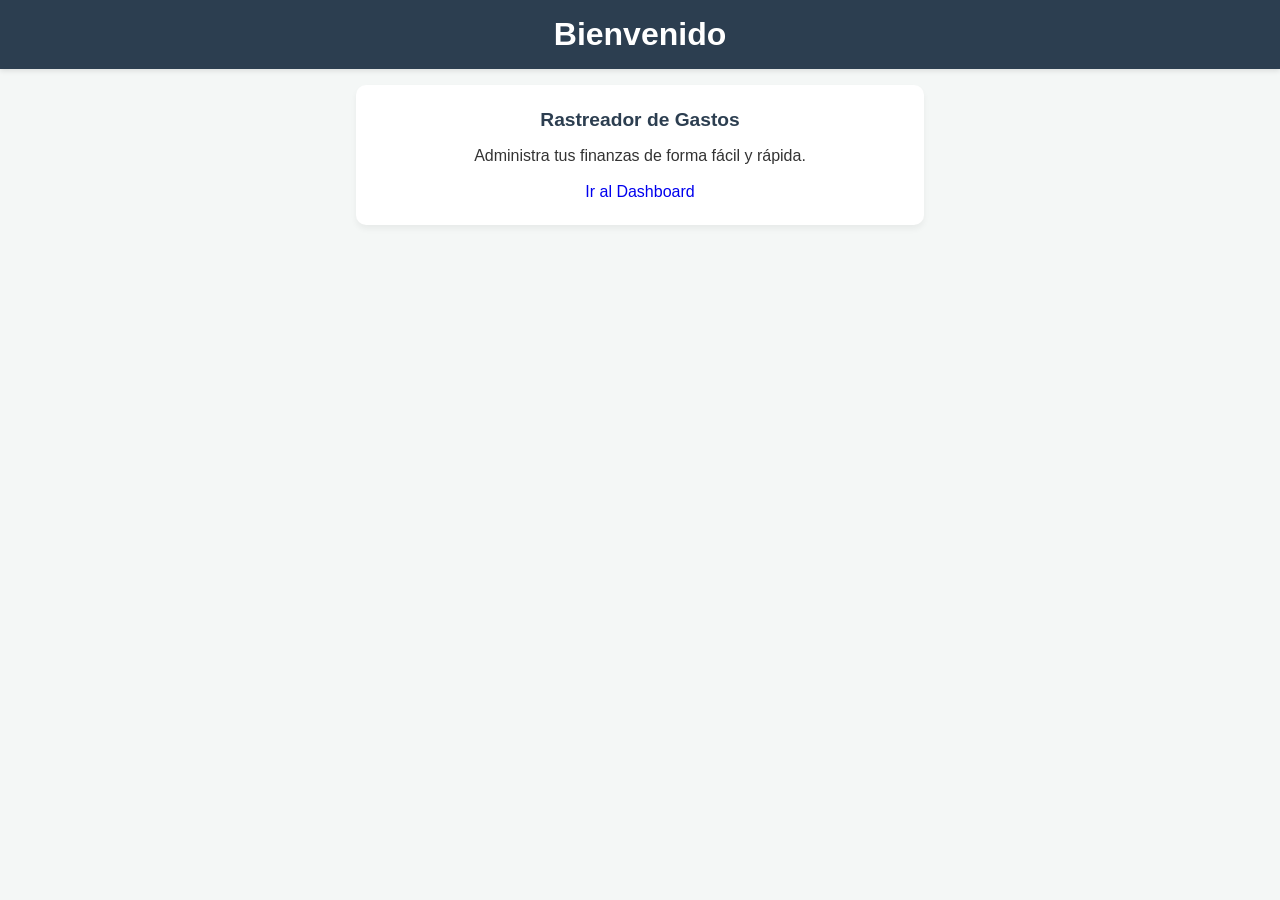
<file: src/index.html>
<!DOCTYPE html>
<html lang="es">

<head>
    <meta charset="UTF-8">
    <meta name="viewport" content="width=device-width, initial-scale=1.0">
    <title>Expense Tracker - Inicio</title>
    <link rel="stylesheet" href="css/styles.css">
    <script src="js/app.js"></script>
</head>

<body>
    <header>
        <h1>Bienvenido</h1>
    </header>
    <div class="container">
        <div class="card" style="text-align: center;">
            <h2>Rastreador de Gastos</h2>
            <p>Administra tus finanzas de forma fácil y rápida.</p>
            <br>
            <a href="pages/dashboard.html" class="btn" style="display: block; text-decoration: none;">Ir al
                Dashboard</a>
        </div>
    </div>
</body>

</html>
</file>
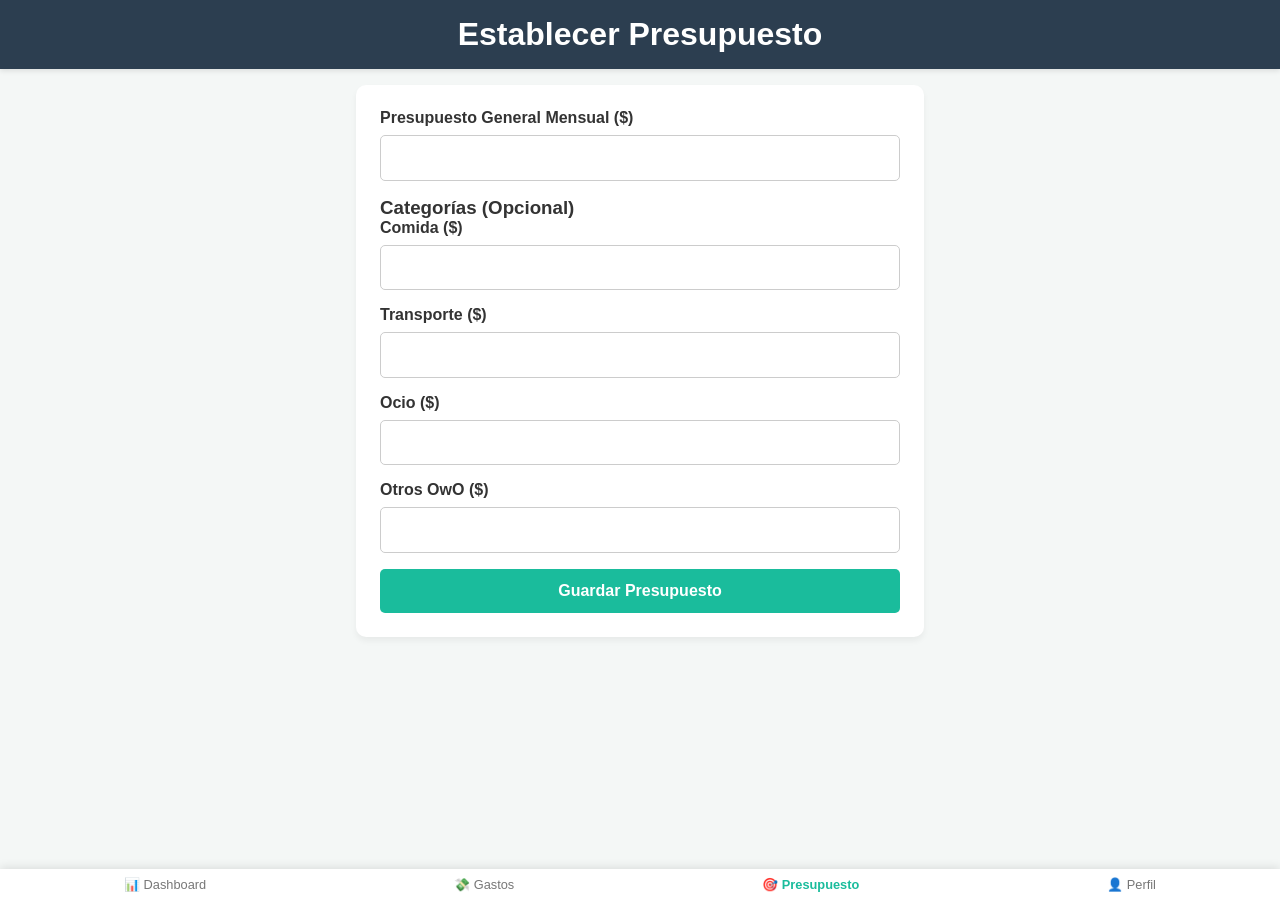
<file: src/pages/budget.html>
<!DOCTYPE html>
<html lang="es">

<head>
  <meta charset="UTF-8">
  <meta name="viewport" content="width=device-width, initial-scale=1.0">
  <title>Presupuesto</title>
  <link rel="stylesheet" href="../css/styles.css">
  <script src="../js/app.js"></script>
</head>

<body>
  <header>
    <h1>Establecer Presupuesto</h1>
  </header>
  <div class="container">
    <div class="card">
      <form id="budget-form">
        <div class="form-group">
          <label for="general-budget">Presupuesto General Mensual ($)</label>
          <!-- VALIDACIÓN: min="1" para evitar que el presupuesto sea 0 o negativo -->
          <input type="number" id="general-budget" step="0.01" min="1" required>
        </div>
        <h3>Categorías (Opcional)</h3>
        <div class="form-group">
          <label for="cat-comida">Comida ($)</label>
          <!-- VALIDACIÓN: min="0" permite dejar en cero, pero no negativo -->
          <input type="number" id="cat-comida" step="0.01" min="0" value="0">
        </div>
        <div class="form-group">
          <label for="cat-transporte">Transporte ($)</label>
          <input type="number" id="cat-transporte" step="0.01" min="0" value="0">
        </div>
        <div class="form-group">
          <label for="cat-ocio">Ocio ($)</label>
          <input type="number" id="cat-ocio" step="0.01" min="0" value="0">
        </div>
        <div class="form-group">
          <label for="cat-otros">Otros OwO ($)</label>
          <input type="number" id="cat-otros" step="0.01" min="0" value="0">
        </div>
        <button type="submit" class="btn">Guardar Presupuesto</button>
      </form>
    </div>
  </div>

  <nav class="bottom-nav">
    <a href="dashboard.html">📊 Dashboard</a>
    <a href="expenses.html">💸 Gastos</a>
    <a href="budget.html" class="active">🎯 Presupuesto</a>
    <a href="profile.html">👤 Perfil</a>
  </nav>
</body>

</html>
</file>
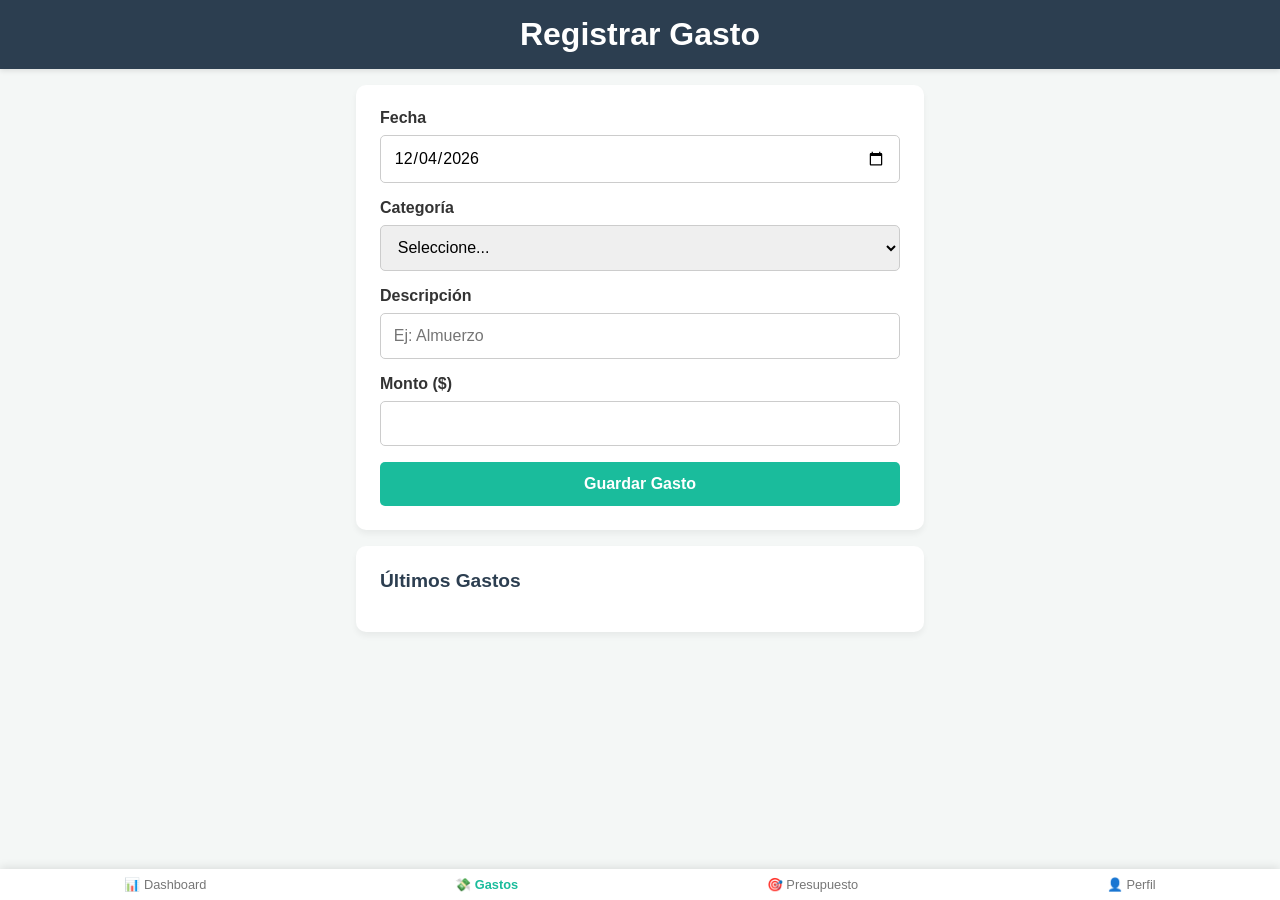
<file: src/pages/expenses.html>
<!DOCTYPE html>
<html lang="es">

<head>
  <meta charset="UTF-8">
  <meta name="viewport" content="width=device-width, initial-scale=1.0">
  <title>Registrar Gastos</title>
  <link rel="stylesheet" href="../css/styles.css">
  <script src="../js/app.js"></script>
</head>

<body>
  <header>
    <h1>Registrar Gasto</h1>
  </header>
  <div class="container">
    <div id="alert-box" class="alert"></div>

    <div class="card">
      <form id="expense-form">
        <div class="form-group">
          <label for="date">Fecha</label>
          <input type="date" id="date" required>
        </div>
        <div class="form-group">
          <label for="category">Categoría</label>
          <select id="category" required>
            <option value="">Seleccione...</option>
            <option value="Comida">Comida</option>
            <option value="Transporte">Transporte</option>
            <option value="Ocio">Ocio</option>
            <option value="Otros">Otros</option>
          </select>
        </div>
        <div class="form-group">
          <label for="description">Descripción</label>
          <!-- VALIDACIÓN: maxlength para evitar textos muy largos -->
          <input type="text" id="description" placeholder="Ej: Almuerzo" required maxlength="100">
        </div>
        <div class="form-group">
          <label for="amount">Monto ($)</label>
          <!-- VALIDACIÓN: min="0.01" para evitar montos negativos o cero -->
          <input type="number" id="amount" step="0.01" min="0.01" required>
        </div>
        <button type="submit" class="btn">Guardar Gasto</button>
      </form>
    </div>

    <div class="card">
      <h2>Últimos Gastos</h2>
      <ul id="expense-list" class="list-group"></ul>
    </div>
  </div>

  <nav class="bottom-nav">
    <a href="dashboard.html">📊 Dashboard</a>
    <a href="expenses.html" class="active">💸 Gastos</a>
    <a href="budget.html">🎯 Presupuesto</a>
    <a href="profile.html">👤 Perfil</a>
  </nav>
  <script src="../js/expenses.js"></script>
</body>

</html>
</file>
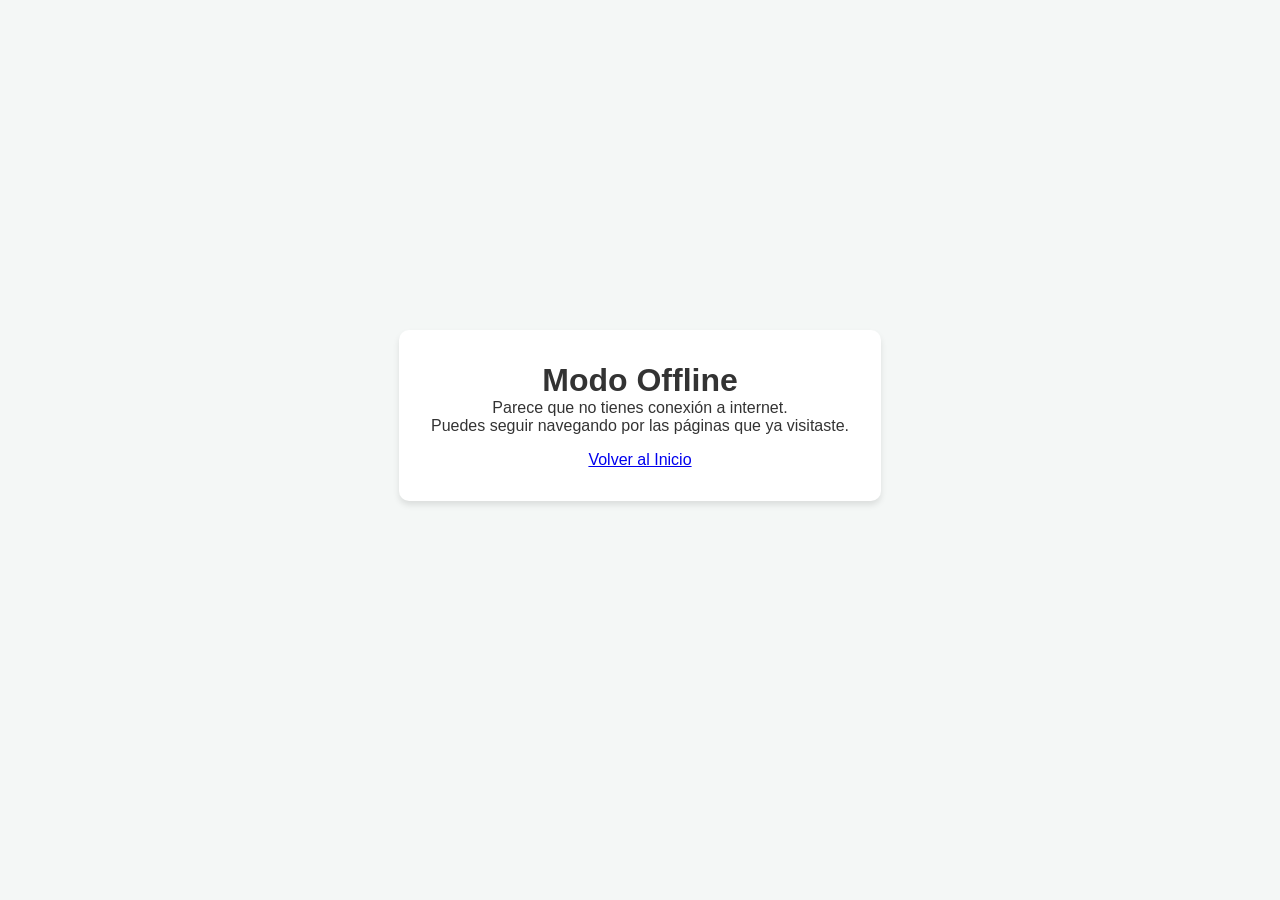
<file: src/pages/offline.html>
<!DOCTYPE html>
<html lang="es">

<head>
    <meta charset="UTF-8">
    <meta name="viewport" content="width=device-width, initial-scale=1.0">
    <title>Modo Offline</title>
    <link rel="stylesheet" href="../css/styles.css">
    <script src="../js/app.js"></script>
    <style>
        body {
            display: flex;
            justify-content: center;
            align-items: center;
            height: 100vh;
            text-align: center;
        }
        .offline-card {
            background: white;
            padding: 2rem;
            border-radius: 10px;
            box-shadow: 0 4px 6px rgba(0, 0, 0, 0.1);
        }
    </style>
</head>
<body>
    <div class="offline-card">
        <h1>Modo Offline</h1>
        <p>Parece que no tienes conexión a internet.</p>
        <p>Puedes seguir navegando por las páginas que ya visitaste.</p>
        <a href="../index.html" class="btn" style="margin-top: 1rem; display: inline-block;">Volver al Inicio</a>
    </div>
</body>
</html>
</file>
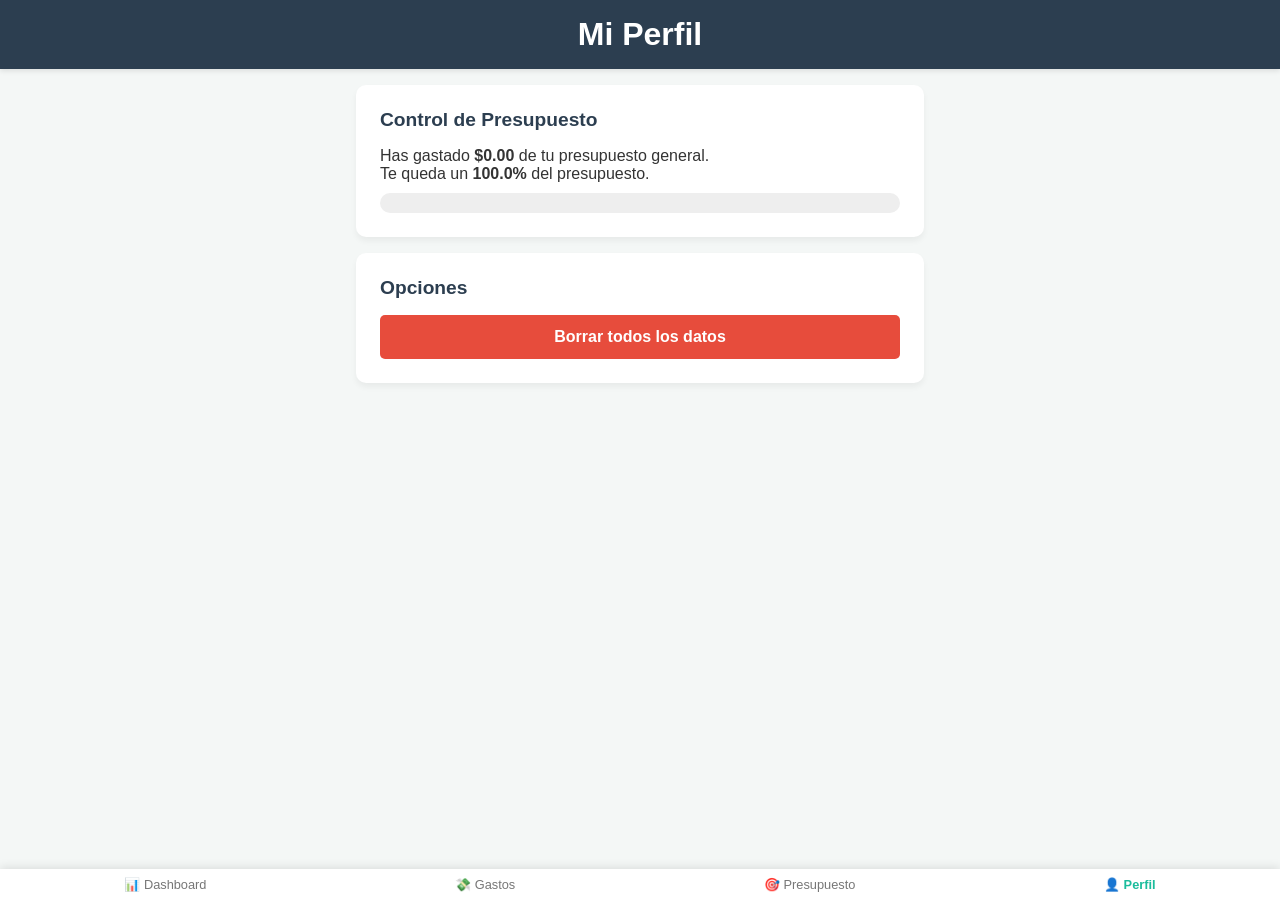
<file: src/pages/profile.html>
<!DOCTYPE html>
<html lang="es">

<head>
    <meta charset="UTF-8">
    <meta name="viewport" content="width=device-width, initial-scale=1.0">
    <title>Perfil</title>
    <link rel="stylesheet" href="../css/styles.css">
    <script src="../js/app.js"></script>
</head>

<body>
    <header>
        <h1>Mi Perfil</h1>
    </header>
    <div class="container">
        <div class="card">
            <h2>Control de Presupuesto</h2>
            <p>Has gastado <strong id="profile-spent">$0</strong> de tu presupuesto general.</p>
            <p>Te queda un <strong id="profile-percentage">100%</strong> del presupuesto.</p>
            <div style="background: #eee; height: 20px; border-radius: 10px; margin-top: 10px; overflow: hidden;">
                <div id="progress-bar"
                    style="height: 100%; width: 0%; background: var(--secondary); transition: width 0.5s;"></div>
            </div>
        </div>
        <div class="card">
            <h2>Opciones</h2>
            <button id="reset-data" class="btn btn-danger">Borrar todos los datos</button>
        </div>
    </div>

    <nav class="bottom-nav">
        <a href="dashboard.html">📊 Dashboard</a>
        <a href="expenses.html">💸 Gastos</a>
        <a href="budget.html">🎯 Presupuesto</a>
        <a href="profile.html" class="active">👤 Perfil</a>
    </nav>
</body>

</html>
</file>
<file: src/css/styles.css>
:root {
    --primary: #2c3e50;
    --secondary: #1abc9c;
    --danger: #e74c3c;
    --warning: #f1c40f;
    --bg: #f4f7f6;
    --text: #333;
    --white: #fff;
}

* {
    box-sizing: border-box;
    margin: 0;
    padding: 0;
    font-family: 'Segoe UI', Tahoma, Geneva, Verdana, sans-serif;
}

body {
    background-color: var(--bg);
    color: var(--text);
    padding-bottom: 70px;
}

header {
    background-color: var(--primary);
    color: var(--white);
    padding: 1rem;
    text-align: center;
    position: sticky;
    top: 0;
    z-index: 100;
    box-shadow: 0 2px 5px rgba(0, 0, 0, 0.1);
}

.container {
    padding: 1rem;
    max-width: 600px;
    margin: 0 auto;
}

/* Tarjetas */
.card {
    background: var(--white);
    border-radius: 10px;
    padding: 1.5rem;
    margin-bottom: 1rem;
    box-shadow: 0 4px 6px rgba(0, 0, 0, 0.05);
}

.card h2 {
    font-size: 1.2rem;
    margin-bottom: 1rem;
    color: var(--primary);
}

/* Formularios */
.form-group {
    margin-bottom: 1rem;
}

.form-group label {
    display: block;
    margin-bottom: 0.5rem;
    font-weight: bold;
}

.form-group input,
.form-group select,
.form-group textarea {
    width: 100%;
    padding: 0.8rem;
    border: 1px solid #ccc;
    border-radius: 5px;
    font-size: 1rem;
}

button.btn {
    background-color: var(--secondary);
    color: var(--white);
    border: none;
    padding: 0.8rem 1.5rem;
    border-radius: 5px;
    cursor: pointer;
    width: 100%;
    font-size: 1rem;
    font-weight: bold;
    transition: background 0.3s;
}

button.btn:hover {
    background-color: #16a085;
}

button.btn-danger {
    background-color: var(--danger);
}

/* Listas */
ul.list-group {
    list-style: none;
}

ul.list-group li {
    background: var(--white);
    padding: 1rem;
    border-bottom: 1px solid #eee;
    display: flex;
    justify-content: space-between;
    align-items: center;
}

ul.list-group li:last-child {
    border-bottom: none;
}

.amount {
    font-weight: bold;
    color: var(--danger);
}

/* Navegación Inferior */
.bottom-nav {
    position: fixed;
    bottom: 0;
    left: 0;
    width: 100%;
    background: var(--white);
    display: flex;
    justify-content: space-around;
    padding: 0.5rem 0;
    box-shadow: 0 -2px 10px rgba(0, 0, 0, 0.1);
    z-index: 100;
}

.bottom-nav a {
    text-decoration: none;
    color: #777;
    font-size: 0.8rem;
    text-align: center;
    display: flex;
    flex-direction: column;
    align-items: center;
}

.bottom-nav a.active {
    color: var(--secondary);
    font-weight: bold;
}

.bottom-nav a i {
    font-size: 1.5rem;
    margin-bottom: 0.2rem;
}

/* Alertas */
.alert {
    padding: 1rem;
    border-radius: 5px;
    margin-bottom: 1rem;
    display: none;
}

.alert-danger {
    background-color: #fde8e8;
    color: var(--danger);
    border: 1px solid var(--danger);
}

.alert-success {
    background-color: #e8f8f5;
    color: var(--secondary);
    border: 1px solid var(--secondary);
}
</file>
